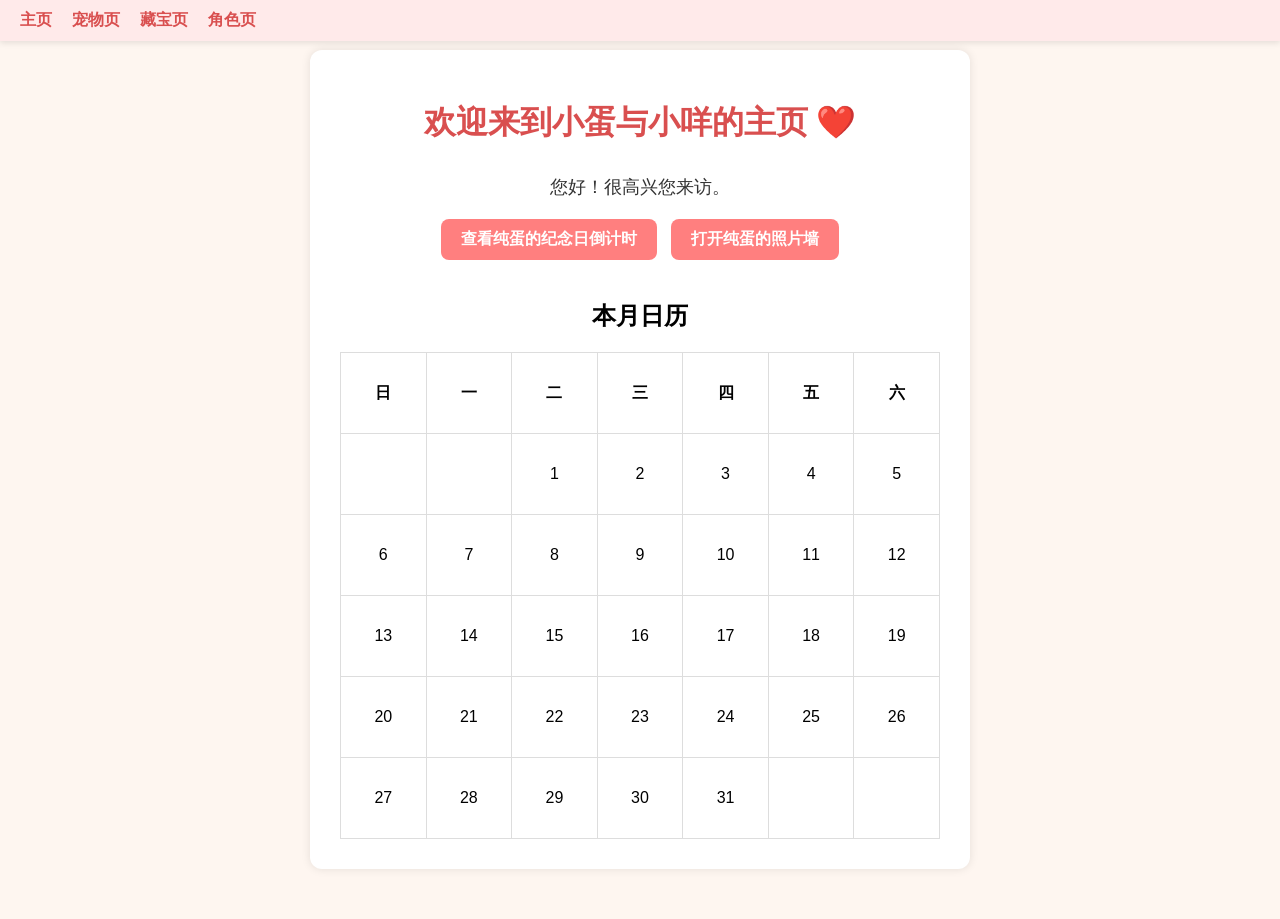
<file: index.html>
<!DOCTYPE html>
<html lang="zh">
<head>
  <meta charset="UTF-8">
  <meta name="viewport" content="width=device-width, initial-scale=1">
  <title>纯蛋的主页</title>
  <link rel="stylesheet" href="styles.css">
</head>
<body>


  
  <!-- 🌟 顶部导航栏 -->
  <nav class="navbar">
    <a href="index.html" class="nav-item">主页</a>
    <a href="pet.html" class="nav-item">宠物页</a>
    <a href="treasure.html" class="nav-item">藏宝页</a>
    <a href="characters.html" class="nav-item">角色页</a>
  </nav>


  
  <div class="container">
    <h1>欢迎来到小蛋与小咩的主页 ❤️</h1>
    <p id="greeting"></p>
    
    <div style="text-align: center; margin-top: 20px;">
      <!-- 纪念日跳转按钮 -->
      <a href="countdown.html" class="btn">查看纯蛋的纪念日倒计时</a>
      <!-- 照片墙跳转按钮 -->
      <a href="photowall.html" class="btn" style="margin-left: 10px;">打开纯蛋的照片墙</a>
    </div>

    
    <!-- 📅 日历容器 -->
    <div id="calendar-container">
      <h2 style="text-align:center;">本月日历</h2>
      <div id="calendar"></div>
    </div>
  </div>

  <script>
    // 用户名提示
    document.addEventListener("DOMContentLoaded", function () {
      document.getElementById("greeting").textContent = `您好！很高兴您来访。`;
      generateCalendar(); // 生成日历
    });
    
    // 🎯 纪念日数组 [月(0-11), 日, 标记]
    const events = [
      [6, 23, "🎂 倪佳炜生日"],
      [6, 26, "💕 纪念日"],
      [8, 16, "🎂 杨纯生日"]
    ];

    function generateCalendar() {
      const today = new Date();
      const month = today.getMonth();
      const year = today.getFullYear();

      const firstDay = new Date(year, month, 1).getDay();
      const daysInMonth = new Date(year, month + 1, 0).getDate();

      const calendar = document.getElementById("calendar");
      calendar.innerHTML = ""; // 清空

      const table = document.createElement("table");
      table.classList.add("calendar-table");

      const headerRow = document.createElement("tr");
      ["日","一","二","三","四","五","六"].forEach(day => {
        const th = document.createElement("th");
        th.textContent = day;
        headerRow.appendChild(th);
      });
      table.appendChild(headerRow);

      let date = 1;
      for (let i = 0; i < 6; i++) {
        const row = document.createElement("tr");
        for (let j = 0; j < 7; j++) {
          const cell = document.createElement("td");
          if (i === 0 && j < firstDay) {
            cell.textContent = "";
          } else if (date > daysInMonth) {
            cell.textContent = "";
          } else {
            cell.textContent = date;

            // 检查是否是纪念日
            for (let [m, d, label] of events) {
              if (m === month && d === date) {
                cell.classList.add("event-day");
                cell.title = label;
                cell.innerHTML = `<span>${date}</span><div class="event-label">${label}</div>`;
              }
            }
            date++;
          }
          row.appendChild(cell);
        }
        table.appendChild(row);
        if (date > daysInMonth) break;
      }
      calendar.appendChild(table);
    }
  </script>


</body>
</html>
</file>
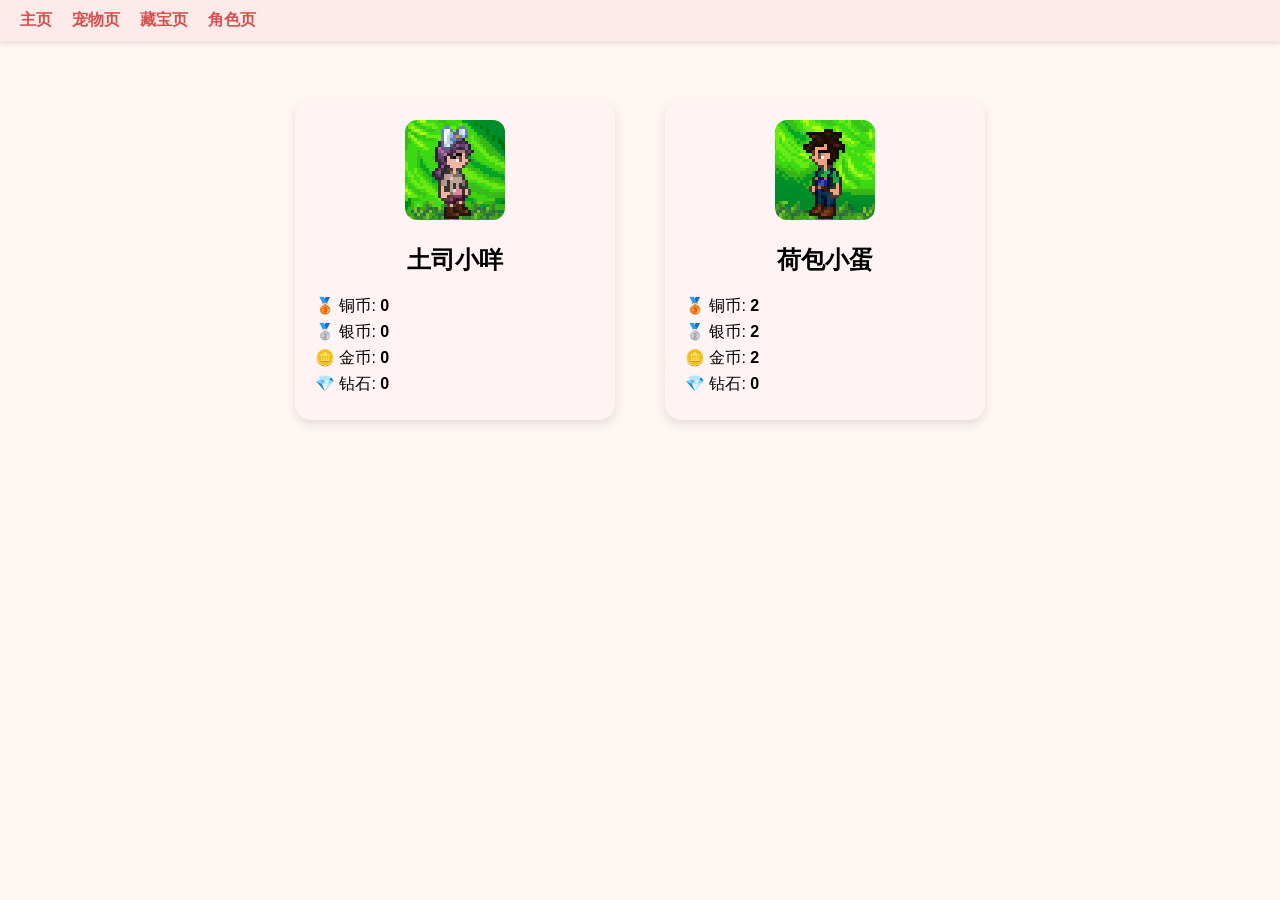
<file: characters.html>
<!DOCTYPE html>
<html lang="zh">
<head>
  <meta charset="UTF-8">
  <title>角色页</title>
  <link rel="stylesheet" href="styles.css">
  <style>
    .character-container {
      margin-top: 100px;
      display: flex;
      justify-content: center;
      gap: 50px;
      flex-wrap: wrap;
    }

    .character-card {
      background: #fff3f3;
      border-radius: 16px;
      padding: 20px;
      text-align: center;
      width: 280px;
      box-shadow: 0 4px 10px rgba(0,0,0,0.1);
    }

    .character-card img {
      max-width: 100%;
      border-radius: 12px;
    }

    .currency {
      margin-top: 10px;
      font-size: 16px;
      text-align: left;
    }

    .currency span {
      display: block;
      margin: 5px 0;
    }

    .currency-icon {
      margin-right: 8px;
    }
  </style>
</head>
<body>
  <nav class="navbar">
    <a href="index.html" class="nav-item">主页</a>
    <a href="pet.html" class="nav-item">宠物页</a>
    <a href="treasure.html" class="nav-item">藏宝页</a>
    <a href="characters.html" class="nav-item">角色页</a>
  </nav>

  <div class="character-container">
    <!-- 土司小咩 -->
    <div class="character-card">
      <img src="character1.png" alt="土司小咩">
      <h2>土司小咩</h2>
      <div class="currency">
        <span>🥉 铜币: <strong>0</strong></span>
        <span>🥈 银币: <strong>0</strong></span>
        <span>🪙 金币: <strong>0</strong></span>
        <span>💎 钻石: <strong>0</strong></span>
      </div>
    </div>

    <!-- 荷包小蛋 -->
    <div class="character-card">
      <img src="character2.png" alt="荷包小蛋">
      <h2>荷包小蛋</h2>
      <div class="currency">
        <span>🥉 铜币: <strong>2</strong></span>
        <span>🥈 银币: <strong>2</strong></span>
        <span>🪙 金币: <strong>2</strong></span>
        <span>💎 钻石: <strong>0</strong></span>
      </div>
    </div>
  </div>
</body>
</html>
</file>
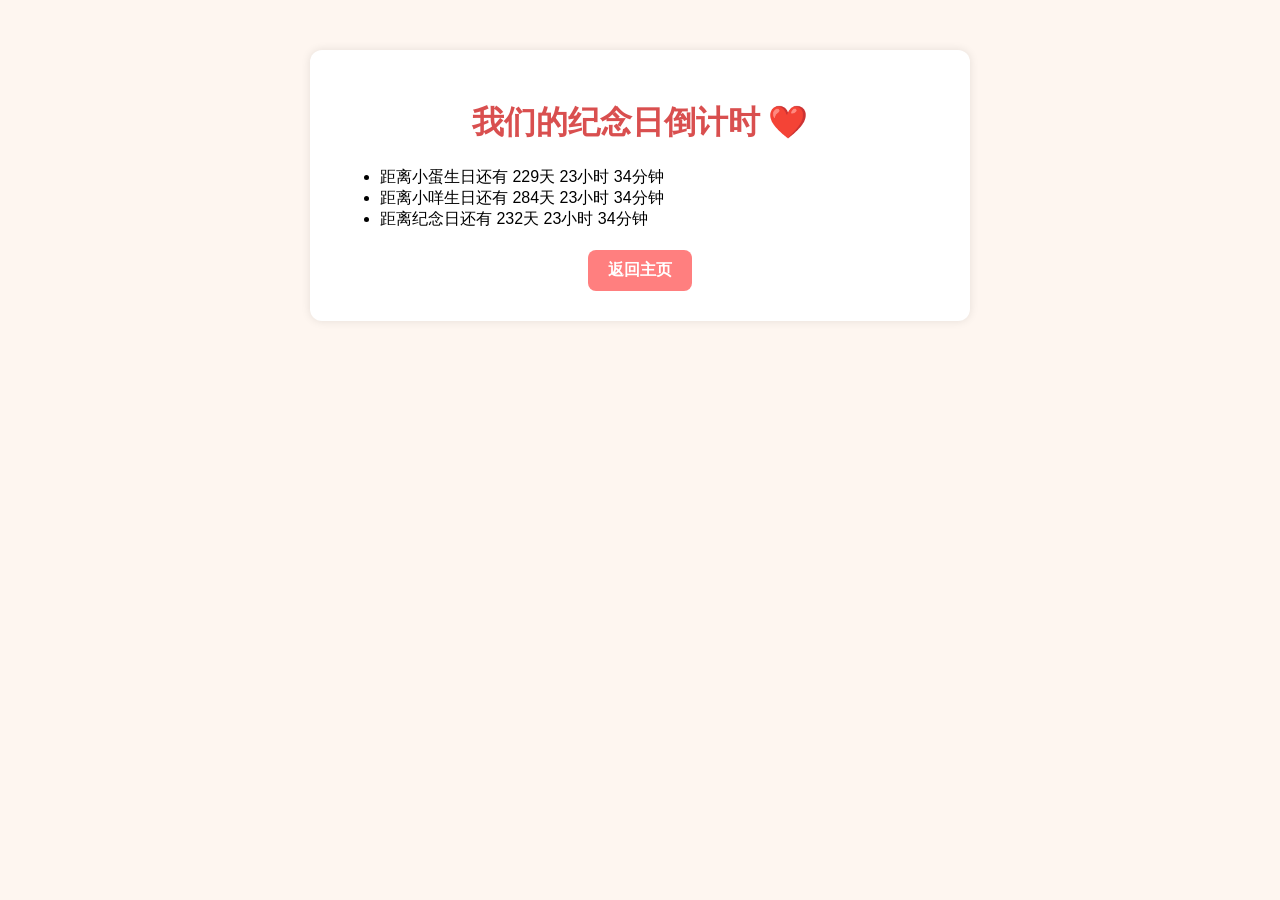
<file: countdown.html>
<!DOCTYPE html>
<html lang="zh">
<head>
  <meta charset="UTF-8">
  <title>纪念日倒计时</title>
  <link rel="stylesheet" href="styles.css">
</head>
<body>
  <div class="container">
    <h1>我们的纪念日倒计时 ❤️</h1>
    <ul id="countdown-list">
      <li id="birthday-njw"></li>
      <li id="birthday-yc"></li>
      <li id="anniversary"></li>
    </ul>
    <div style="text-align: center; margin-top: 20px;">
      <a href="index.html" class="btn">返回主页</a>
    </div>
  </div>
  <script src="countdown.js"></script>
</body>
</html>
</file>
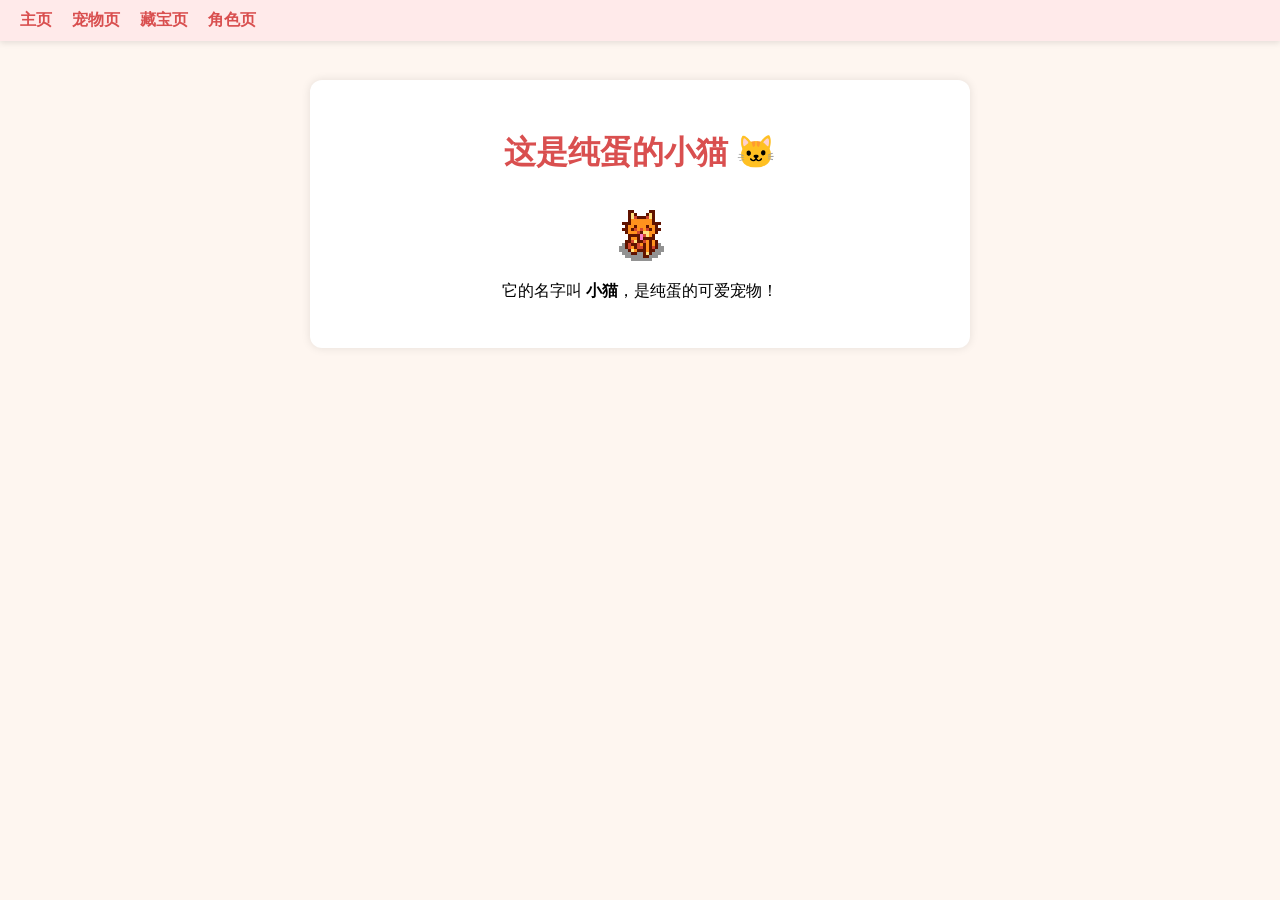
<file: pet.html>
<!DOCTYPE html>
<html lang="zh">
<head>
  <meta charset="UTF-8">
  <title>小猫的页面</title>
  <link rel="stylesheet" href="styles.css">
</head>
<body>
  <nav class="navbar">
    <a href="index.html" class="nav-item">主页</a>
    <a href="pet.html" class="nav-item">宠物页</a>
    <a href="treasure.html" class="nav-item">藏宝页</a>
    <a href="characters.html" class="nav-item">角色页</a>
  </nav>

  <div class="container" style="margin-top: 80px; text-align: center;">
    <h1>这是纯蛋的小猫 🐱</h1>
    <img src="Cat.gif" alt="小猫" style="max-width: 300px;">
    <p>它的名字叫 <strong>小猫</strong>，是纯蛋的可爱宠物！</p>
  </div>
</body>
</html>
</file>
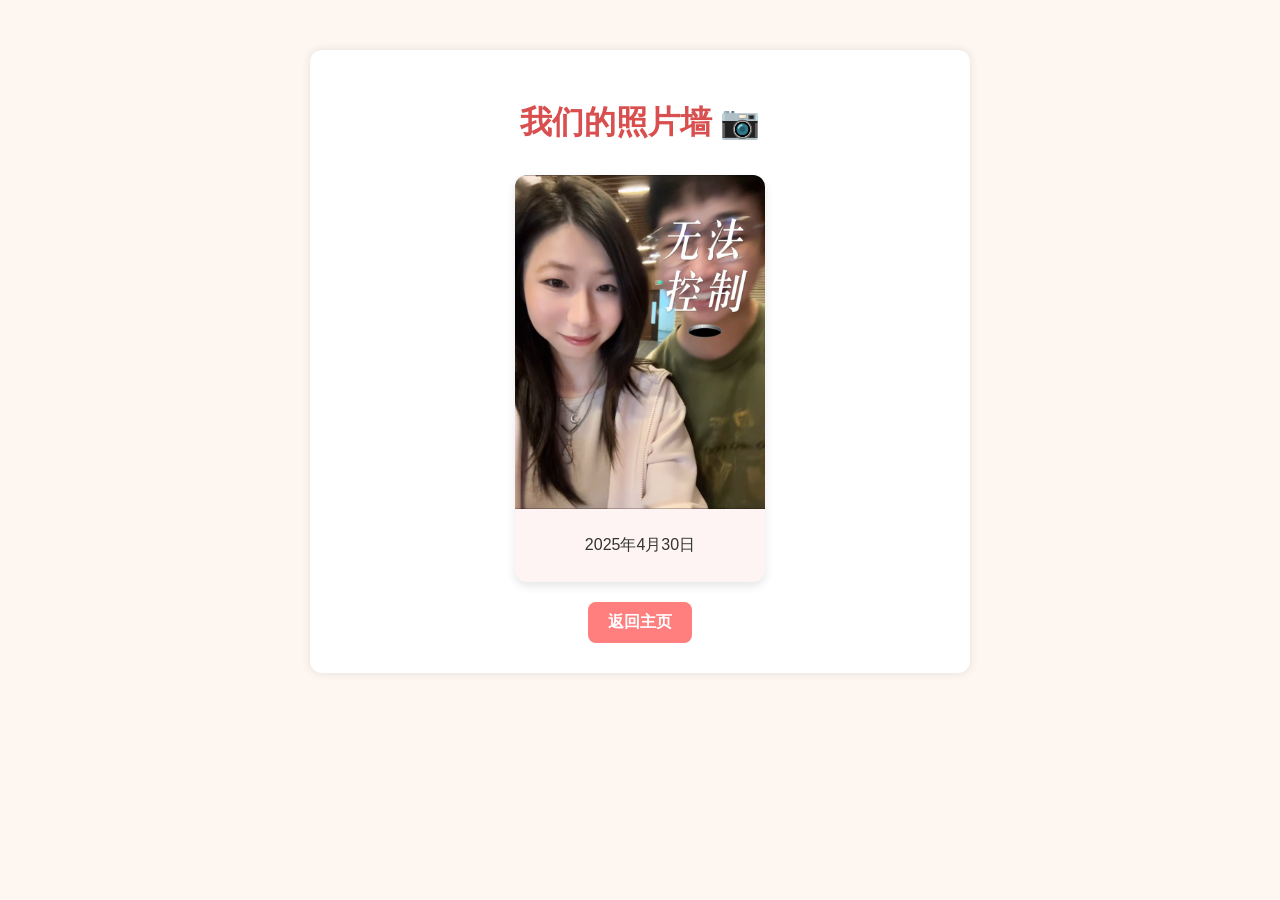
<file: photowall.html>
<!DOCTYPE html>
<html lang="zh">
<head>
  <meta charset="UTF-8">
  <title>我们的照片墙</title>
  <link rel="stylesheet" href="styles.css">
</head>
<body>
  <div class="container">
    <h1>我们的照片墙 📷</h1>
    <div class="gallery">
      <div class="photo-card">
        <img src="2025.04.30(1).jpg" alt="2025年4月30日的照片">
        <p class="caption">2025年4月30日</p>
      </div>
      <!-- 未来可以继续添加更多照片 -->
    </div>
    <div style="text-align: center; margin-top: 20px;">
      <a href="index.html" class="btn">返回主页</a>
    </div>
  </div>
</body>
</html>
</file>
<file: styles.css>
body {
  font-family: "Microsoft YaHei", sans-serif;
  background-color: #fef6f0;
  margin: 0;
  padding: 0;
}

.container {
  max-width: 600px;
  margin: 50px auto;
  background-color: #ffffff;
  padding: 30px;
  border-radius: 12px;
  box-shadow: 0 0 10px rgba(0,0,0,0.1);
}

h1 {
  color: #d94f4f;
  text-align: center;
}

#greeting {
  font-size: 18px;
  color: #333;
  text-align: center;
  margin-top: 30px;
}

.btn {
  display: inline-block;
  padding: 10px 20px;
  background-color: #ff7f7f;
  color: white;
  text-decoration: none;
  border-radius: 8px;
  font-weight: bold;
  transition: background-color 0.3s ease;
}

.btn:hover {
  background-color: #e06767;
}

/*照片墙*/
.gallery {
  display: flex;
  flex-wrap: wrap;
  gap: 20px;
  justify-content: center;
  margin-top: 30px;
}

.photo-card {
  width: 250px;
  background-color: #fff4f4;
  border-radius: 12px;
  box-shadow: 0 4px 10px rgba(0,0,0,0.1);
  overflow: hidden;
  text-align: center;
  transition: transform 0.3s ease;
}

.photo-card:hover {
  transform: scale(1.03);
}

.photo-card img {
  width: 100%;
  height: auto;
  display: block;
}

.caption {
  padding: 10px;
  font-size: 16px;
  color: #333;
}

/*日历*/
#calendar-container {
  margin-top: 40px;
}

.calendar-table {
  width: 100%;
  border-collapse: collapse;
  margin-top: 10px;
  font-size: 16px;
}

.calendar-table th,
.calendar-table td {
  border: 1px solid #ddd;
  text-align: center;
  padding: 10px;
  height: 60px;
  position: relative;
}

.event-day {
  background-color: #fff0f3;
  color: #d94f4f;
  font-weight: bold;
}

.event-label {
  font-size: 12px;
  margin-top: 5px;
  color: #a33;
}

.event-day span {
  display: block;
  font-size: 18px;
}

/* 导航栏 */
.navbar {
  position: fixed;
  top: 0;
  left: 0;
  right: 0;
  background-color: #ffeaea;
  padding: 10px 20px;
  box-shadow: 0 2px 6px rgba(0,0,0,0.1);
  display: flex;
  gap: 20px;
  z-index: 1000;
}

.nav-item {
  text-decoration: none;
  color: #d94f4f;
  font-weight: bold;
  font-size: 16px;
}

.nav-item:hover {
  color: #a33;
}
</file>
